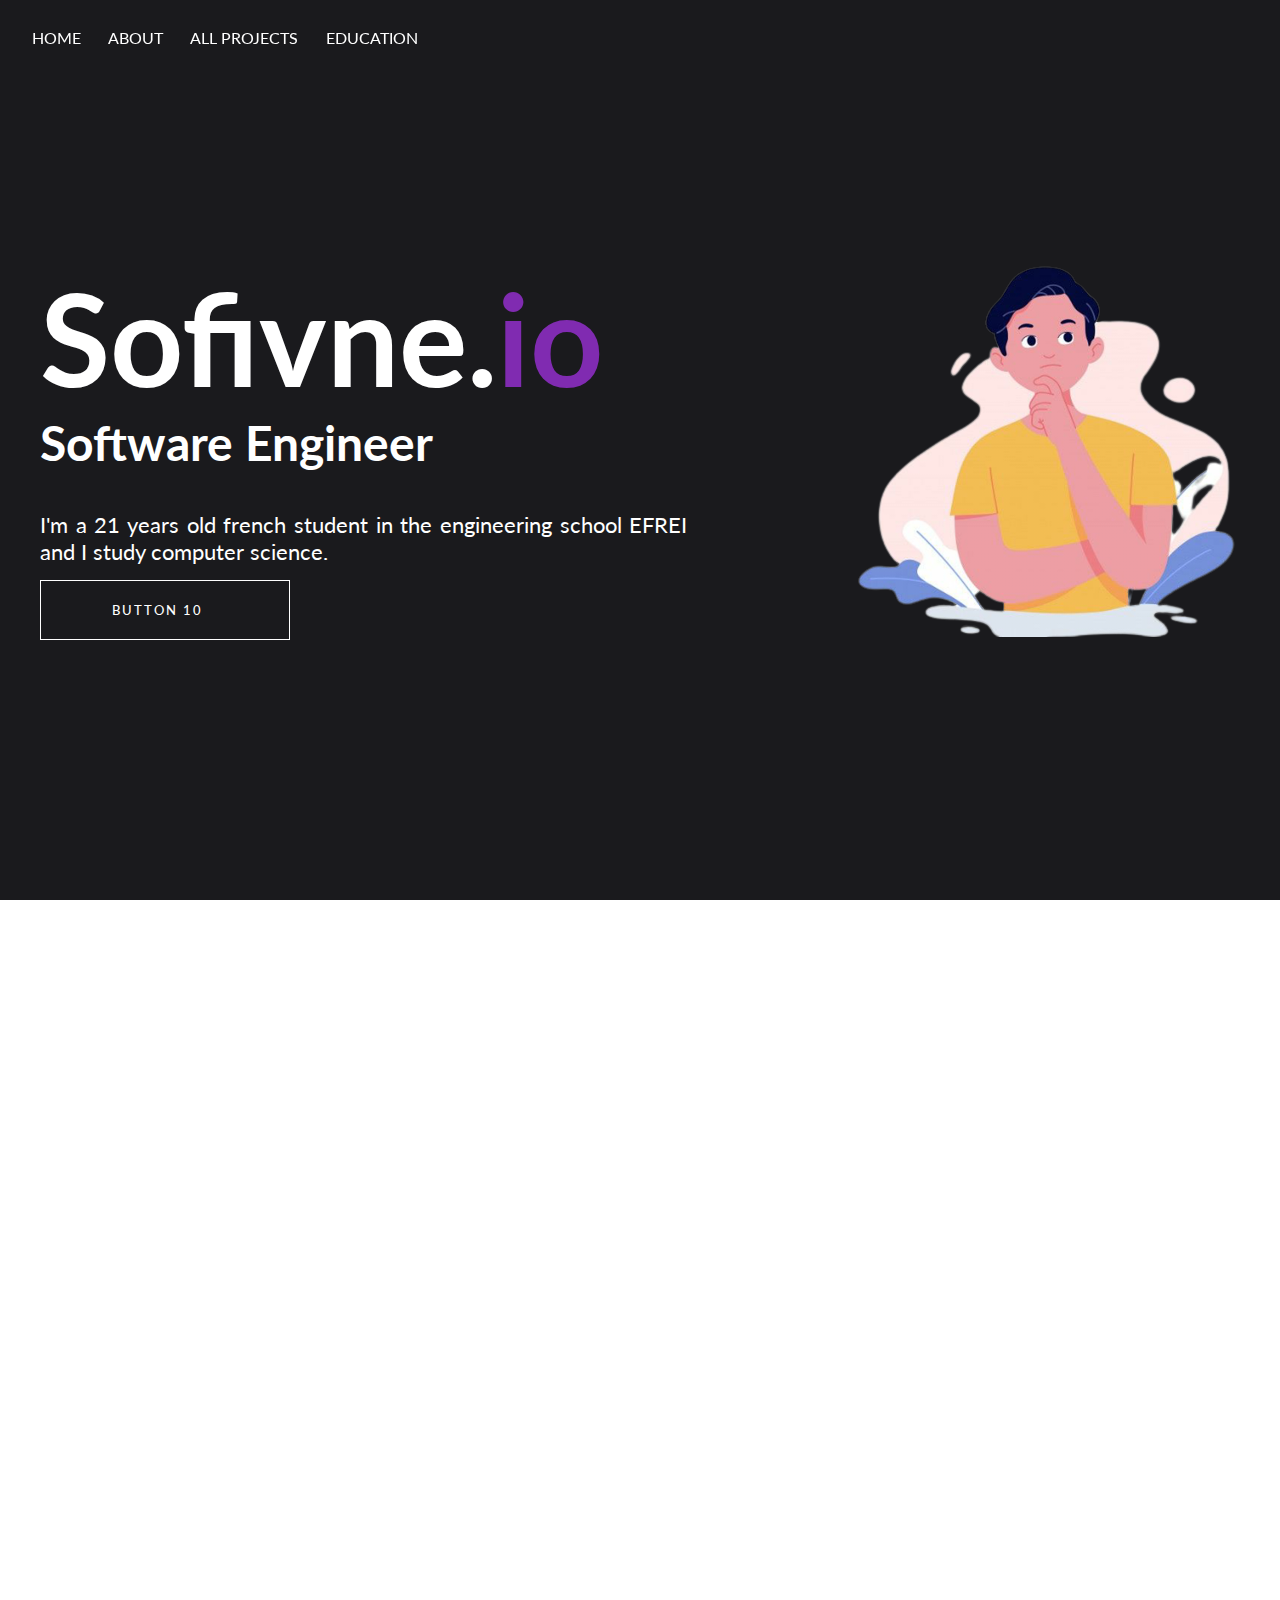
<file: index.html>
<!DOCTYPE html>
<html lang="en">

<head>
  <link href="./css/index.css" rel="stylesheet">
  <link rel="stylesheet" type="text/css"
    href="https://cdnjs.cloudflare.com/ajax/libs/font-awesome/6.1.1/css/all.min.css">
  <meta http-equiv="X-UA-Compatible" content="IE=edge">
  <script src="https://ajax.googleapis.com/ajax/libs/jquery/3.6.0/jquery.min.js"></script>
  <meta name="viewport" content="width=device-width, initial-scale=1.0">
  <meta charset="UTF-8">
  <title>Sofivne.io</title>

</head>

<body>

    <nav>
      <a href="#">Home</a>
      <a href="#">About</a>
      <a href="#">All projects</a>
      <a href="#">Education</a>
      
    </nav>
    <button type="button" aria-label="toggle curtain navigation" class="nav-toggler">
      <span class="line l1"></span>
      <span class="line l2"></span>
      <span class="line l3"></span>
    </button>

    <section class="_home_section">
      <div class="left_home">
        <h1>Sofivne.<span>io</span> </h1>
        <h2>Software Engineer</h2>
        <p>I'm a 21 years old french student in the engineering school EFREI and I study computer science.</p>
        <a href="#0" class="_button">
          <span>button 10</span>
       <div class="transition"></div>
     </a>
      </div>
      <div class="right_home">
        <img src="./assets/test.png" alt="">
      </div>
    </section> 
    

    <section class="_about_section">

    </section>




</body>
<script src="./js/index.js"></script>


</html>
</file>
<file: css/index.css>
/* @import url('https://fonts.googleapis.com/css2?family=Poppins:ital,wght@0,400;0,500;1,400;1,500&display=swap'); */
@import url('https://fonts.googleapis.com/css2?family=Lato&family=Poppins:ital,wght@0,400;0,500;1,400;1,500&display=swap');

:root {
    --color1: #d1d7e0;
    --color2: #4c495d;
    --color3: #564f6f;
    --color-main: #802bb1;
}

* {
    margin: 0;
    padding: 0;
    box-sizing: border-box;
    list-style-type: none;
    font-family: 'Lato', sans-serif;
    text-decoration: none;

}

body {
    background-color: #1a1a1d;
}

nav {
    z-index: 99;
    position: fixed;
    display: flex;
    left: 0;
    align-items: center;
    padding: 0 2rem;
    gap: 1.7rem;
    height: 75px;
    right: 0;
    /* background-color: var(--color3); */
}




nav a {
    display: flex;
    position: relative;
    color: white;
    font-size: 1rem;
    text-transform: uppercase;
}

.nav-toggler {
    display: none;
}

nav a::after {
    content: '';
    position: absolute;
    width: 0%;
    height: 2px;
    background: #802bb1;
    bottom: -5px;
}

nav a:hover::after {
    width: 100%;
    transition: width 1s;
}


._home_section {
    /* gap: 10rem; */
    position: relative;
    margin: 0 auto;
    max-width: 1200px;
    display: flex;
    justify-content: center;
    align-items: center;
    min-height: 100vh;
}



._home_section .left_home h1 {
    font-size: 8rem;
    color: white;
}
._home_section .left_home h2 {
    font-size: 3rem;
    color: white;
    margin-bottom: 40px;
}

._home_section .left_home p {
    font-size: 1.4rem;
    width: 80%;
    text-align: justify;
    color: white;
}

._home_section .left_home h1 span {
    font-size: 8rem;
    color: var(--color-main);
}

/* ._about_section .section_end
{
    position: absolute;
    bottom: -25px;
    background-color: #1a1a1d;
	height: 10vw;
	width: 100%;
	margin: -4vw 0px -4vw 0px;
	-webkit-transform: rotate(-4deg) scale(1.2, 1);
	transform: rotate(-4deg) scale(1.2, 1);
	/* transform: rotate(-4deg) scale(1.2, 1); 
} 

*/

._home_section .left_home ._button {
    display: flex;
    position: relative;
    justify-content: center;
    align-items: center;
    gap: 1rem;
    margin-top: 15px;
    width: 250px;
    height: 60px;
    background-color: transparent;
    color: white;
}

._button{
    font-family: "proxima-nova", sans-serif;
    font-weight: 500;
    font-size: 13px;
    text-transform: uppercase!important;
    letter-spacing: 2px;
    color: #fff;
    cursor: hand;
    text-align: center;
    text-transform: capitalize;
    border: 1px solid #fff;
    position: relative;
    overflow: hidden!important;
    -webkit-transition: all .3s ease-in-out;
    -moz-transition: all .3s ease-in-out;
    -o-transition: all .3s ease-in-out;
    transition: all .3s ease-in-out;
    background: transparent!important;
    z-index:10;
    
}


._button:hover{
    border: 1px solid var(--color-main);
	  color: white!important;
}
._button::before {
    content: '';
    width: 0%;
    height: 100%;
    display: block;
    background: var(--color-main);
    position: absolute;
	  -ms-transform: skewX(-20deg);
    -webkit-transform: skewX(-20deg); 
    transform: skewX(-20deg);   
    left: -10%;
    opacity: 1;
    top: 0;
    z-index: -12;
    -moz-transition: all .7s cubic-bezier(0.77, 0, 0.175, 1);
  -o-transition: all .7s cubic-bezier(0.77, 0, 0.175, 1);
  -webkit-transition: all .7s cubic-bezier(0.77, 0, 0.175, 1);
  transition: all .7s cubic-bezier(0.77, 0, 0.175, 1);
	   box-shadow:2px 0px 14px rgba(0,0,0,.6);
  } 

._button::after {
    content: '';
    width: 0%;
    height: 100%;
    display: block;
    background:var(--color-main);
    position: absolute;
	-ms-transform: skewX(-20deg);
    -webkit-transform: skewX(-20deg); 
    transform: skewX(-20deg);   
    left: -10%;
    opacity: 0;
    top: 0;
    z-index: -15;
    -webkit-transition: all .94s cubic-bezier(.2,.95,.57,.99);
    -moz-transition: all .4s cubic-bezier(.2,.95,.57,.99);
    -o-transition: all .4s cubic-bezier(.2,.95,.57,.99);
    transition: all .4s cubic-bezier(.2,.95,.57,.99);
    box-shadow: 2px 0px 14px rgba(0,0,0,.6);
}
._button:hover::before, ._button:hover::before{
	opacity:1;
	width: 116%;
}
._button:hover::after, ._button:hover::after{
	opacity:1;
	width: 120%;
}




._about_section {
    background-color: white;
    display: flex;
    justify-content: center;
    align-items: center;
    min-height: 100vh;
}












/* ************************************* */
@media only screen and (max-width: 900px) {


    .nav-toggler {
        position: fixed;
        z-index: 99;
        right: 30px;
        height: 80px;
        width: 45px;
        border: none;
        outline: none;
        cursor: pointer;
        display: flex;
        justify-content: center;
        align-items: center;
        background-color: transparent;

    }

    .line {
        position: absolute;
        width: 100%;
        display: block;
        height: 2px;
        background-color: #f1f1f1;
        transition: 0.4s ease-out;
    }


    .l1 {
        transform: translateY(-15px);
    }

    .l3 {
        transform: translateY(15px);
    }

    .nav-toggler.active .l1 {
        transform: translateY(0) rotate(135deg);
    }

    .nav-toggler.active .l2 {
        opacity: 0;
    }

    .nav-toggler.active .l3 {
        transform: translateY(0) rotate(-135deg);
    }

    nav {
        z-index: 99;
        position: fixed;
        width: 100vw;
        min-height: 100vh;
        display: flex;
        justify-content: center;
        align-items: center;
        flex-direction: column;
        background-color: #212125 !important;
        border-bottom: 2px solid white;
        transform: translateY(-100%);
    }

    nav.active {
        transform: translateY(0);
    }

    nav a {
        text-decoration: none;
        color: white;
        font-size: 20px;
        display: block;
        margin: 40px 0;
    }

    nav a:hover::after {
        width: 100%;
        transition: width 1s;
        left: 0;
    }

    /* ********************* */

    ._home_section {
        margin: 0 10%;
        display: flex;
        justify-content: center;
        align-items: center;
        min-height: 100vh;
    }


    ._home_section .left_home h1 {
        font-size: 3.5rem;
        text-transform: uppercase;
        color: white;
    }

    ._home_section .left_home p {
        font-size: 1rem;
        margin-top: 15px;
        width: 100%;
        color: white;
    }

    ._home_section .left_home h1 span {
        font-size: 3rem;
        color: var(--color-main);
    }



    ._home_section .right_home img {
        display: none;
    }


}

/* ************************************* */
</file>
